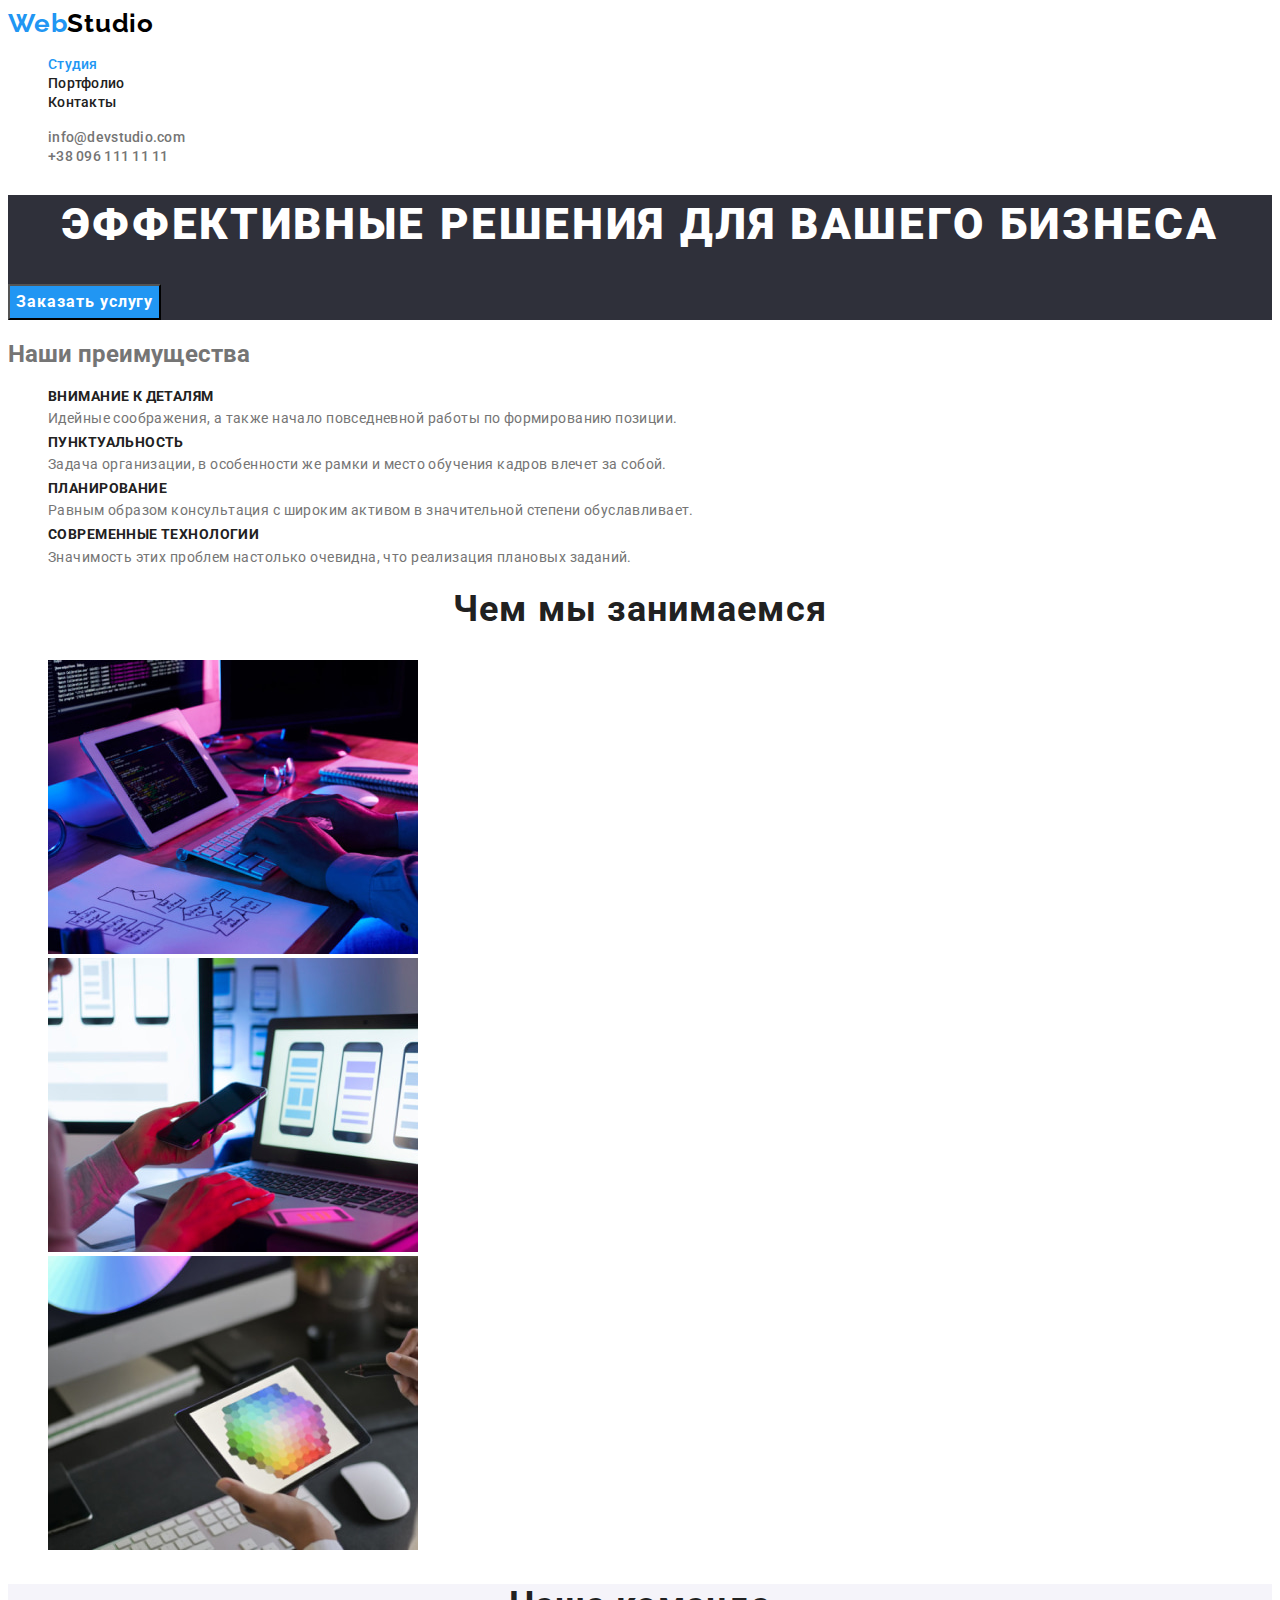
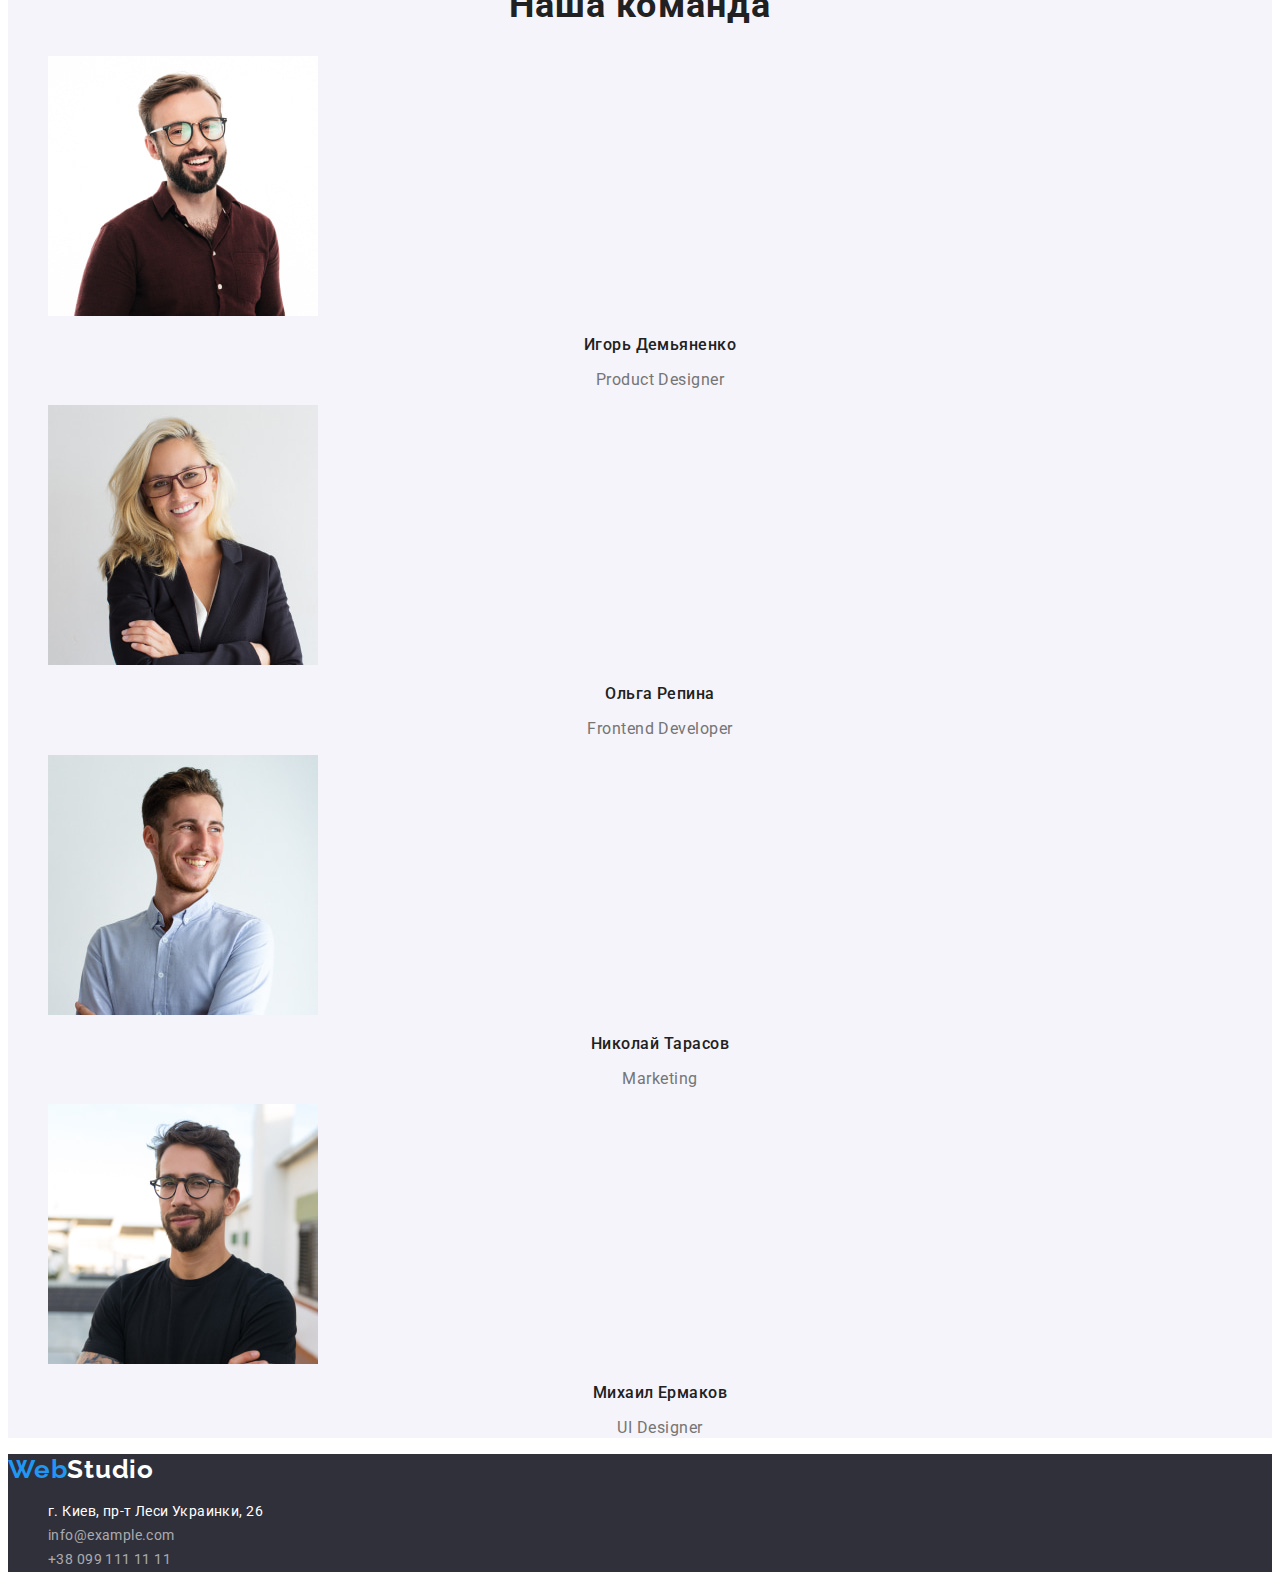
<file: index.html>
<!DOCTYPE html>
<html lang="ru">
  <head>
    <meta charset="UTF-8" />
    <meta http-equiv="X-UA-Compatible" content="IE=edge" />
    <meta name="viewport" content="width=device-width, initial-scale=1.0" />
    <title>Document</title>
    <link rel="preconnect" href="https://fonts.googleapis.com" />
    <link rel="preconnect" href="https://fonts.gstatic.com" crossorigin />
    <link
      href="https://fonts.googleapis.com/css2?family=Raleway:wght@700&family=Roboto:wght@400;500;700;900&display=swap"
      rel="stylesheet"
    />
    <link rel="stylesheet" href="css/styles.css" />
  </head>
  <body>
    <header class="page-header">
      <nav>
        <a class="logo" href="index.html" lang="en"
          ><span class="logo-color">Web</span>Studio</a
        >
        <ul class="site-nav">
          <li>
            <a href="index.html" class="link current">Студия</a>
          </li>
          <li><a href="portfolio.html" class="link">Портфолио</a></li>
          <li><a href="" class="link">Контакты</a></li>
        </ul>
      </nav>
      <ul class="contacts">
        <li>
          <a href="mailto:info@devstudio.com" class="link"
            >info@devstudio.com</a
          >
        </li>
        <li><a href="tel:+380961111111" class="link">+38 096 111 11 11</a></li>
      </ul>
    </header>
    <main>
      <section class="hero">
        <h1 class="hero-title">Эффективные решения для вашего бизнеса</h1>
        <button type="button" class="order">Заказать услугу</button>
      </section>
      <section class="section-advantages">
        <h2 class="invisible-header">Наши преимущества</h2>
        <ul>
          <li>
            <h3 class="section-header">Внимание к деталям</h3>
            <p class="section-text">
              Идейные соображения, а также начало повседневной работы по
              формированию позиции.
            </p>
          </li>
          <li>
            <h3 class="section-header">Пунктуальность</h3>
            <p class="section-text">
              Задача организации, в особенности же рамки и место обучения кадров
              влечет за собой.
            </p>
          </li>
          <li>
            <h3 class="section-header">Планирование</h3>
            <p class="section-text">
              Равным образом консультация с широким активом в значительной
              степени обуславливает.
            </p>
          </li>
          <li>
            <h3 class="section-header">Современные технологии</h3>
            <p class="section-text">
              Значимость этих проблем настолько очевидна, что реализация
              плановых заданий.
            </p>
          </li>
        </ul>
      </section>
      <section class="section-activities">
        <h2 class="section-header">Чем мы занимаемся</h2>
        <ul>
          <li>
            <img
              src="images/01-01.jpg"
              alt="Веб-разработка"
              width="370"
              height="294"
            />
          </li>
          <li>
            <img
              src="images/01-02.jpg"
              alt="Веб-разработка"
              width="370"
              height="294"
            />
          </li>
          <li>
            <img
              src="images/01-03.jpg"
              alt="Веб-разработка"
              width="370"
              height="294"
            />
          </li>
        </ul>
      </section>
      <section class="section-team">
        <h2 class="section-header">Наша команда</h2>
        <ul>
          <li>
            <img
              src="images/01-04.jpg"
              alt="Член команды"
              width="270"
              height="260"
            />
            <h3 class="team-header">Игорь Демьяненко</h3>
            <p lang="en">Product Designer</p>
          </li>
          <li>
            <img
              src="images/01-05.jpg"
              alt="Член команды"
              width="270"
              height="260"
            />
            <h3 class="team-header">Ольга Репина</h3>
            <p lang="en">Frontend Developer</p>
          </li>
          <li>
            <img
              src="images/01-06.jpg"
              alt="Член команды"
              width="270"
              height="260"
            />
            <h3 class="team-header">Николай Тарасов</h3>
            <p lang="en">Marketing</p>
          </li>
          <li>
            <img
              src="images/01-07.jpg"
              alt="Член команды"
              width="270"
              height="260"
            />
            <h3 class="team-header">Михаил Ермаков</h3>
            <p lang="en">UI Designer</p>
          </li>
        </ul>
      </section>
    </main>
    <footer class="page-footer">
      <a class="logo" href="index.html" lang="en"
        ><span class="logo-color">Web</span
        ><span class="footer-logo-color">Studio</span></a
      >
      <address>
        <ul>
          <li>
            <a
              href="https://www.google.com/maps/place/%D0%B1%D1%83%D0%BB.+%D0%9B%D0%B5%D1%81%D0%B8+%D0%A3%D0%BA%D1%80%D0%B0%D0%B8%D0%BD%D0%BA%D0%B8,+26,+%D0%9A%D0%B8%D0%B5%D0%B2,+02000/@50.426979,30.5380378,15.58z/data=!4m5!3m4!1s0x40d4cf0e033ecbe9:0x57a4dffefec77da0!8m2!3d50.4265807!4d30.5383858"
              class="map-link"
              >г. Киев, пр-т Леси Украинки, 26</a
            >
          </li>
          <li>
            <a href="mailto:info@example.com" lang="en" class="mail"
              >info@example.com</a
            >
          </li>
          <li>
            <a href="tel:+380991111111" class="phone">+38 099 111 11 11</a>
          </li>
        </ul>
      </address>
    </footer>
  </body>
</html>
</file>
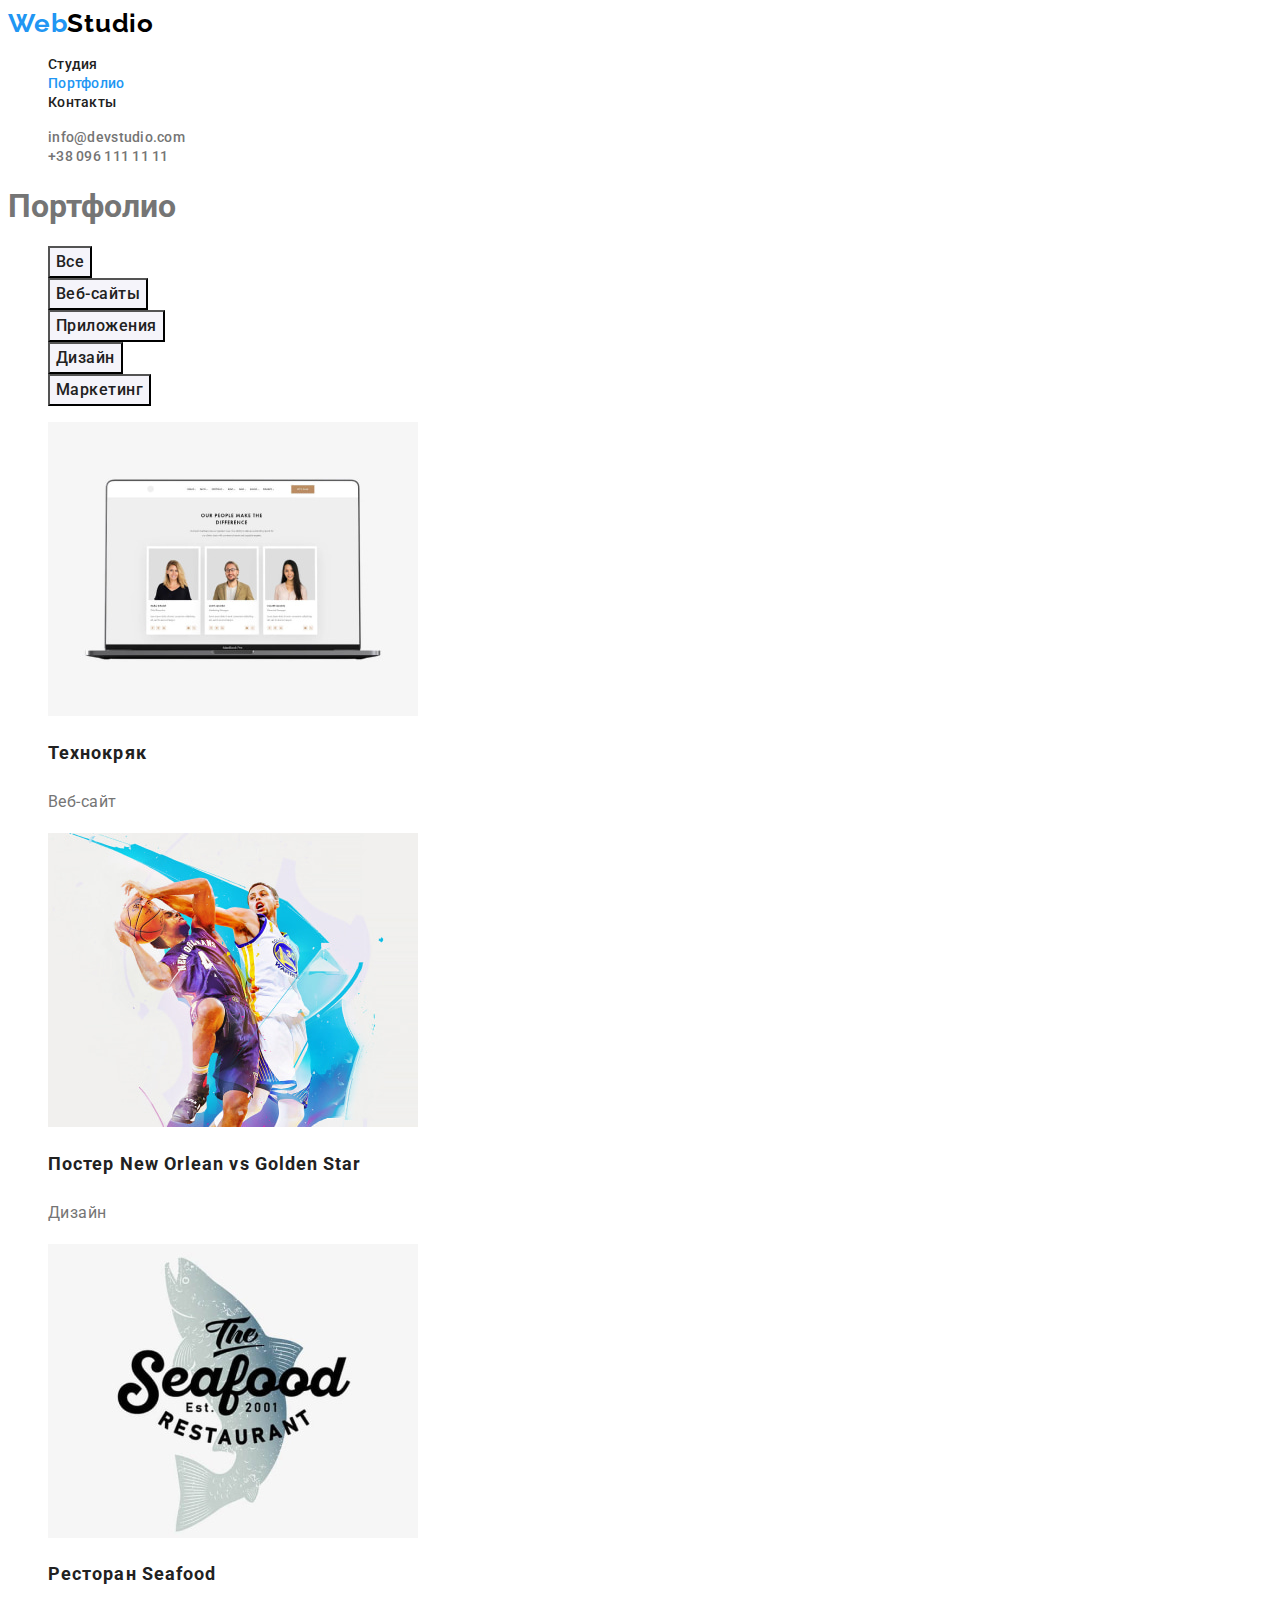
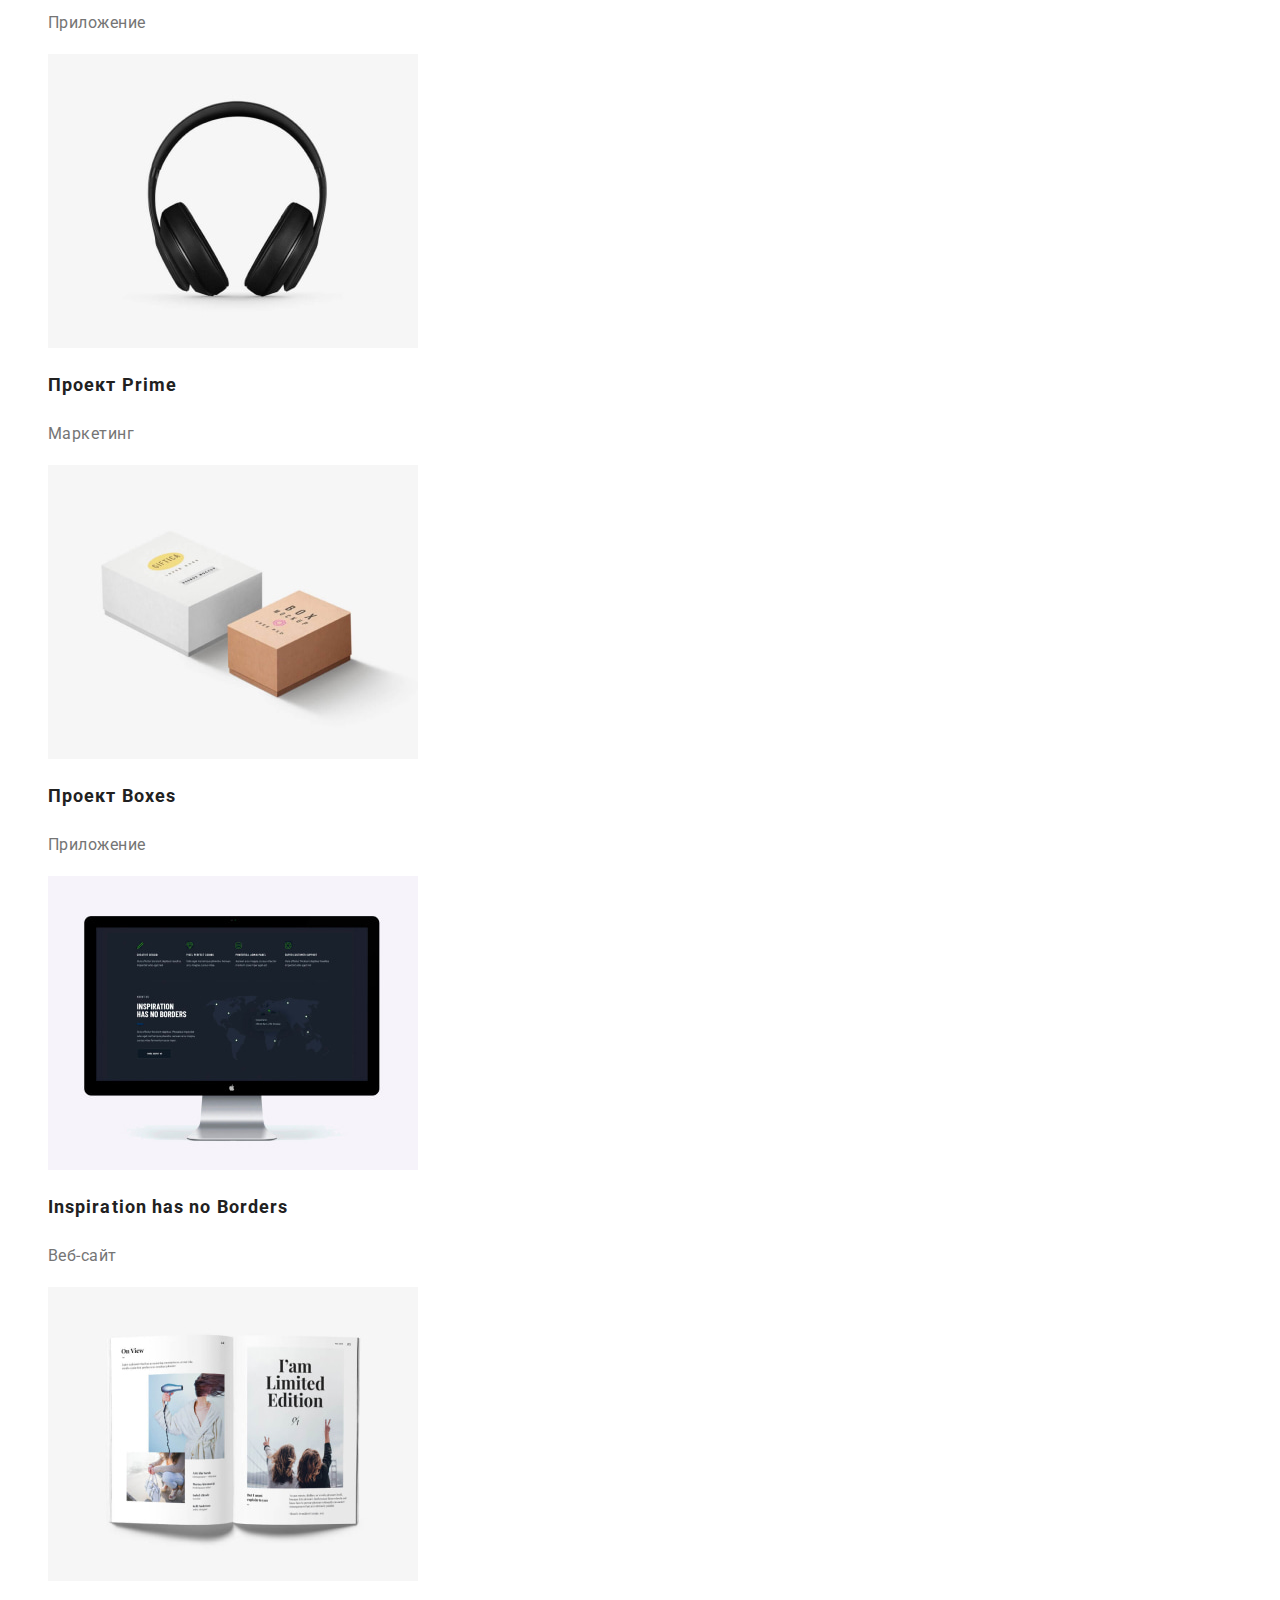
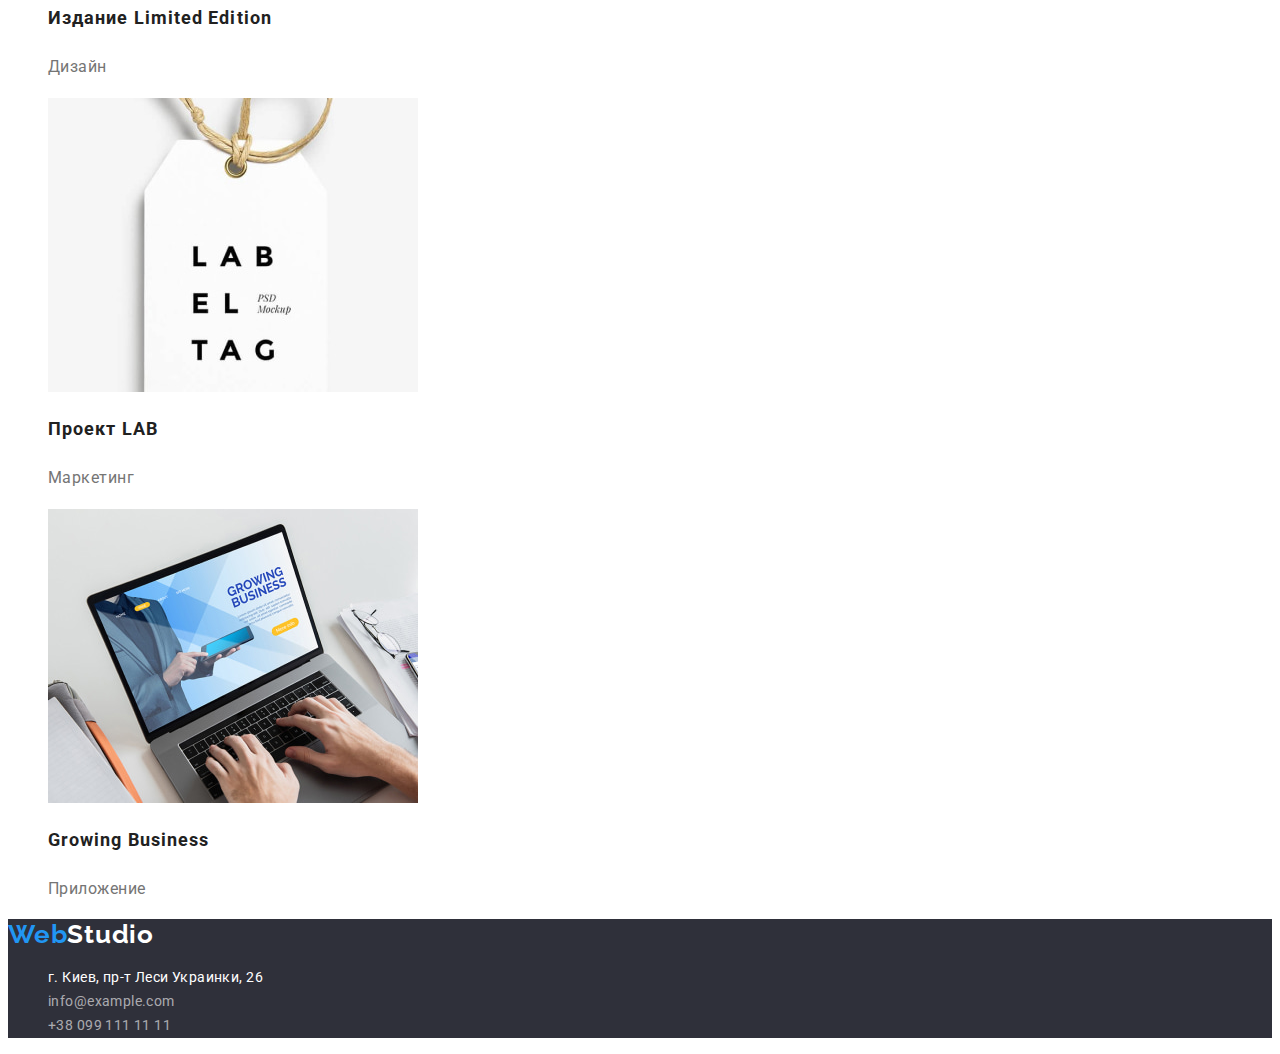
<file: portfolio.html>
<!DOCTYPE html>
<html lang="ru">
  <head>
    <meta charset="UTF-8" />
    <meta http-equiv="X-UA-Compatible" content="IE=edge" />
    <meta name="viewport" content="width=device-width, initial-scale=1.0" />
    <title>Document</title>
    <link rel="preconnect" href="https://fonts.googleapis.com" />
    <link rel="preconnect" href="https://fonts.gstatic.com" crossorigin />
    <link
      href="https://fonts.googleapis.com/css2?family=Raleway:wght@700&family=Roboto:wght@400;500;700;900&display=swap"
      rel="stylesheet"
    />
    <link rel="stylesheet" href="css/styles.css" />
  </head>
  <body>
    <header class="page-header">
      <nav>
        <a class="logo" href="index.html" lang="en"
          ><span class="logo-color">Web</span>Studio</a
        >
        <ul class="site-nav">
          <li>
            <a href="index.html" class="link">Студия</a>
          </li>
          <li><a href="portfolio.html" class="link current">Портфолио</a></li>
          <li><a href="" class="link">Контакты</a></li>
        </ul>
      </nav>
      <ul class="contacts">
        <li>
          <a href="mailto:info@devstudio.com" class="link"
            >info@devstudio.com</a
          >
        </li>
        <li><a href="tel:+380961111111" class="link">+38 096 111 11 11</a></li>
      </ul>
    </header>
    <main>
      <section>
        <h1 class="invisible-header">Портфолио</h1>
        <ul>
          <li><button type="button" class="filter">Все</button></li>
          <li><button type="button" class="filter">Веб-сайты</button></li>
          <li><button type="button" class="filter">Приложения</button></li>
          <li><button type="button" class="filter">Дизайн</button></li>
          <li><button type="button" class="filter">Маркетинг</button></li>
        </ul>
        <ul class="work-examples">
          <li>
            <a href="">
              <img src="images/02-01.jpg" alt="Web-разработка" width="370" />
              <h2 class="section-header">Технокряк</h2>
              <p class="section-text">Веб-сайт</p>
            </a>
          </li>
          <li>
            <a href="">
              <img src="images/02-02.jpg" alt="Web-дизайн" width="370" />
              <h2 class="section-header">Постер New Orlean vs Golden Star</h2>
              <p class="section-text">Дизайн</p>
            </a>
          </li>
          <li>
            <a href="">
              <img
                src="images/02-03.jpg"
                alt="Разработка приложений"
                width="370"
              />
              <h2 class="section-header">Ресторан Seafood</h2>
              <p class="section-text">Приложение</p>
            </a>
          </li>
          <li>
            <a href="">
              <img src="images/02-04.jpg" alt="Web-маркетинг" width="370" />
              <h2 class="section-header">Проект Prime</h2>
              <p class="section-text">Маркетинг</p>
            </a>
          </li>
          <li>
            <a href="">
              <img
                src="images/02-05.jpg"
                alt="Разработка приложений"
                width="370"
              />
              <h2 class="section-header">Проект Boxes</h2>
              <p class="section-text">Приложение</p>
            </a>
          </li>
          <li>
            <a href="">
              <img src="images/02-06.jpg" alt="Web-разработка" width="370" />
              <h2 class="section-header">Inspiration has no Borders</h2>
              <p class="section-text">Веб-сайт</p>
            </a>
          </li>
          <li>
            <a href="">
              <img src="images/02-07.jpg" alt="Web-дизайн" width="370" />
              <h2 class="section-header">Издание Limited Edition</h2>
              <p class="section-text">Дизайн</p>
            </a>
          </li>
          <li>
            <a href="">
              <img src="images/02-08.jpg" alt="Web-маркетинг" width="370" />
              <h2 class="section-header">Проект LAB</h2>
              <p class="section-text">Маркетинг</p>
            </a>
          </li>
          <li>
            <a href="">
              <img
                src="images/02-09.jpg"
                alt="Разработка приложений"
                width="370"
              />
              <h2 class="section-header">Growing Business</h2>
              <p class="section-text">Приложение</p>
            </a>
          </li>
        </ul>
      </section>
    </main>
    <footer class="page-footer">
      <a class="logo" href="index.html" lang="en"
        ><span class="logo-color">Web</span
        ><span class="footer-logo-color">Studio</span></a
      >
      <address>
        <ul>
          <li>
            <a
              href="https://www.google.com/maps/place/%D0%B1%D1%83%D0%BB.+%D0%9B%D0%B5%D1%81%D0%B8+%D0%A3%D0%BA%D1%80%D0%B0%D0%B8%D0%BD%D0%BA%D0%B8,+26,+%D0%9A%D0%B8%D0%B5%D0%B2,+02000/@50.426979,30.5380378,15.58z/data=!4m5!3m4!1s0x40d4cf0e033ecbe9:0x57a4dffefec77da0!8m2!3d50.4265807!4d30.5383858"
              class="map-link"
              >г. Киев, пр-т Леси Украинки, 26</a
            >
          </li>
          <li>
            <a href="mailto:info@example.com" lang="en" class="mail"
              >info@example.com</a
            >
          </li>
          <li>
            <a href="tel:+380991111111" class="phone">+38 099 111 11 11</a>
          </li>
        </ul>
      </address>
    </footer>
  </body>
</html>
</file>
<file: css/styles.css>
/* палитра цветов */

:root {
  --main-text-color: #757575;
  --second-text-color: #212121;
  --third-text-color: #ffffff;
  --main-bg-color: #ffffff;
  --second-bg-color: #2f303a;
  --third-bg-color: #f5f4fa;
  --logo-header-color: #000000;
  --filters-btn-color: #f5f4fa;
  --accent-color: #2196f3;
  --accent-order-color: #188ce8;
  --footer-link-color: rgba(255, 255, 255, 0.6);
}

body {
  background-color: var(--main-bg-color);
  color: var(--main-text-color);
  font-family: "Roboto", sans-serif;
}

a {
  text-decoration: none;
}
li {
  list-style-type: none;
}
button {
  font-family: inherit;
  cursor: pointer;
}

.logo {
  font-family: "Raleway", sans-serif;
  font-weight: 700;
  font-size: 26px;
  line-height: 1.17;
  letter-spacing: 0.03em;
  color: var(--logo-header-color);
}

.logo-color,
.site-nav .link.current,
.site-nav .link:hover,
.site-nav .link:focus,
.contacts .link:hover,
.contacts .link:focus,
.map-link:hover,
.map-link:focus,
.mail:hover,
.mail:focus,
.phone:hover,
.phone:focus {
  color: var(--accent-color);
}

.site-nav .link,
.contacts .link {
  font-weight: 500;
  font-size: 14px;
  line-height: 1.17;
  letter-spacing: 0.02em;
}

.site-nav .link {
  color: var(--second-text-color);
}

.contacts .link {
  color: var(--main-text-color);
}

.hero,
.page-footer {
  background-color: var(--second-bg-color);
}

.hero-title {
  font-weight: 900;
  font-size: 44px;
  line-height: 1.36;
  text-align: center;
  letter-spacing: 0.06em;
  text-transform: uppercase;
  color: var(--third-text-color);
}

.order {
  font-weight: 700;
  font-size: 16px;
  line-height: 1.87;
  display: flex;
  align-items: center;
  letter-spacing: 0.06em;
  color: var(--third-text-color);
  background-color: var(--accent-color);
}

.order:hover,
.order:focus {
  background-color: var(--accent-order-color);
}

.section-advantages .section-header {
  font-size: 14px;
  line-height: 1.17;
  letter-spacing: 0.03em;
  text-transform: uppercase;
  color: var(--second-text-color);
}

.section-text {
  font-size: 14px;
  line-height: 1.71px;
  letter-spacing: 0.03em;
}

.section-activities .section-header,
.section-team .section-header {
  font-size: 36px;
  line-height: 1.17;
  text-align: center;
  letter-spacing: 0.03em;
  color: var(--second-text-color);
}

.team-header {
  font-weight: 500;
  font-size: 16px;
  line-height: 1.17;
  text-align: center;
  letter-spacing: 0.03em;
  color: var(--second-text-color);
}

.section-team p {
  font-size: 16px;
  line-height: 1.17;
  text-align: center;
  letter-spacing: 0.03em;
}

.section-team {
  background-color: var(--third-bg-color);
}

.footer-logo-color,
.map-link,
.filter:hover,
.filter:focus {
  color: var(--third-text-color);
}

.map-link,
.mail,
.phone {
  font-style: normal;
  font-size: 14px;
  line-height: 1.71;
  letter-spacing: 0.03em;
}

.mail,
.phone {
  color: var(--footer-link-color);
}

.filter {
  font-weight: 500;
  font-size: 16px;
  line-height: 1.62;
  letter-spacing: 0.03em;
  color: var(--second-text-color);
  background-color: var(--filters-btn-color);
}

.filter:hover,
.filter:focus {
  background-color: var(--accent-color);
}

.work-examples .section-header {
  font-size: 18px;
  line-height: 2;
  letter-spacing: 0.06em;
  color: var(--second-text-color);
}

.work-examples .section-text {
  font-size: 16px;
  line-height: 1.87;
  letter-spacing: 0.03em;
  color: var(--main-text-color);
}
</file>
